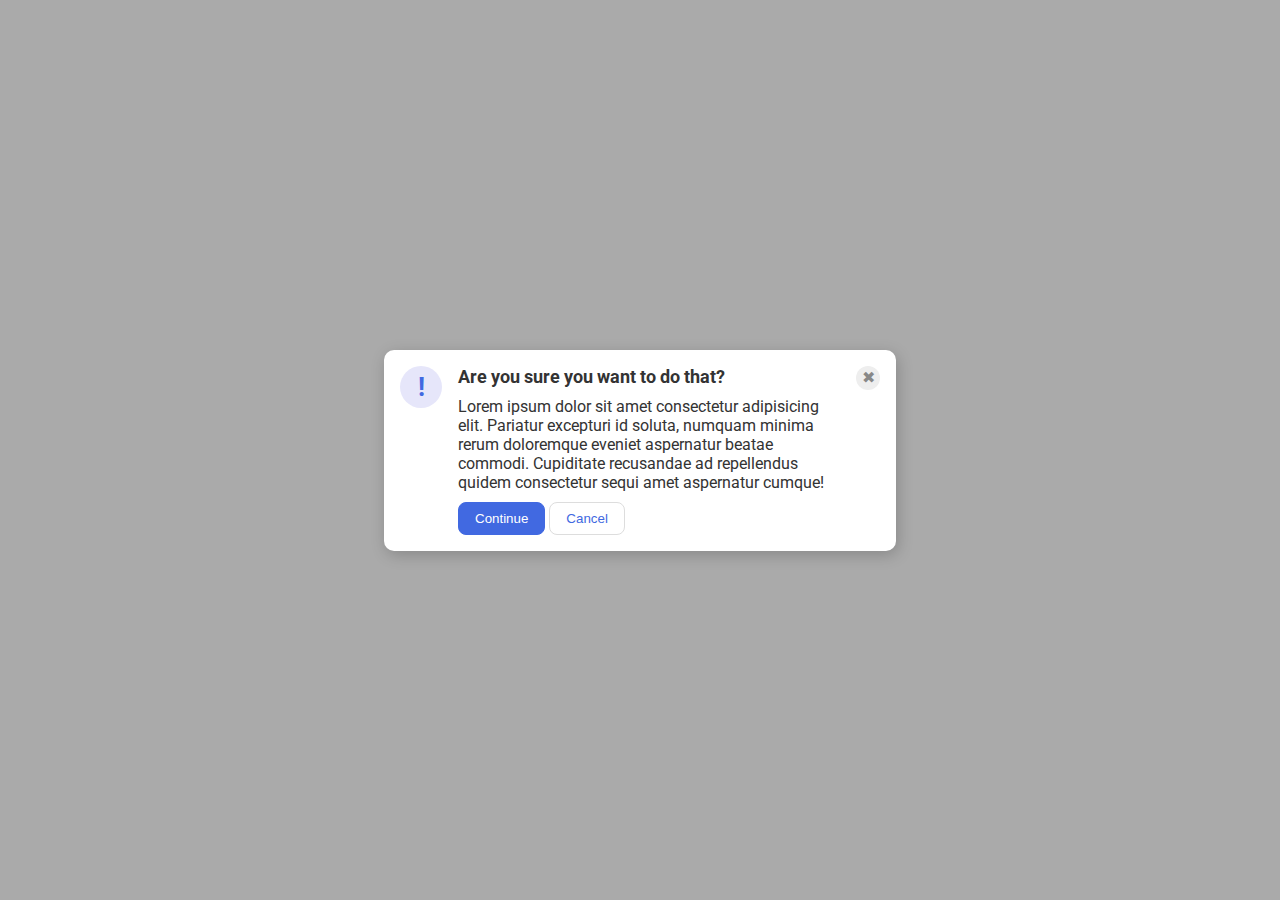
<file: flex/05-flex-modal/index.html>
<!DOCTYPE html>
<html lang="en">
  <head>
    <meta charset="UTF-8">
    <meta http-equiv="X-UA-Compatible" content="IE=edge">
    <meta name="viewport" content="width=device-width, initial-scale=1.0">
    <link rel="stylesheet" href="style.css">
    <title>Modal</title>
  </head>
  <body>
    <div class="modal">
        <div class="icon">!</div>
        <div class="middle">
          <div class="header">Are you sure you want to do that?</div>
          <div class="text">Lorem ipsum dolor sit amet consectetur adipisicing elit. Pariatur excepturi id soluta, numquam minima rerum doloremque eveniet aspernatur beatae commodi. Cupiditate recusandae ad repellendus quidem consectetur sequi amet aspernatur cumque!</div>
          <div>
          <button class="continue">Continue</button>
          <button class="cancel">Cancel</button>
          </div>
        </div>
        <div class="close-button">✖</div>
    </div>
  </body>
</html>
</file>
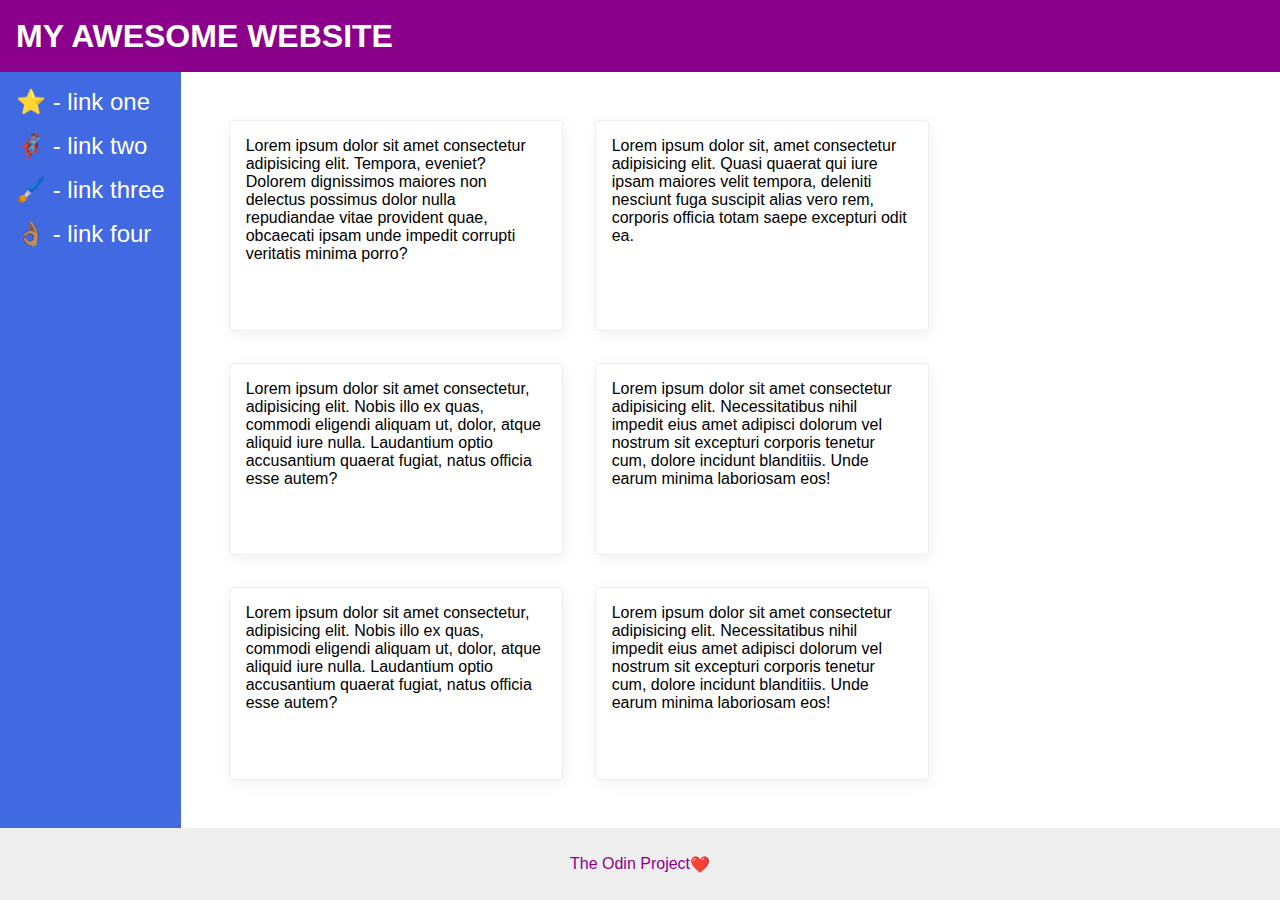
<file: flex/07-flex-layout-2/index.html>
<!DOCTYPE html>
<html lang="en">
  <head>
    <meta charset="UTF-8">
    <meta http-equiv="X-UA-Compatible" content="IE=edge">
    <meta name="viewport" content="width=device-width, initial-scale=1.0">
    <title>The Holy Grail</title>
    <link rel="stylesheet" href="style.css">
  </head>
  <body>
    <div class="header">
      MY AWESOME WEBSITE
    </div>
    <div class="main">
      <div class="sidebar">
        <ul>
          <li><a href="#"><span>⭐</span> - link one</a></li>
          <li><a href="#"><span>🦸🏽‍♂️</span> - link two</a></li>
          <li><a href="#"><span>🖌️</span> - link three</a></li>
          <li><a href="#"><span>👌🏽</span> - link four</a></li>
        </ul>
      </div>
      <div class="cards">
        <div class="card">Lorem ipsum dolor sit amet consectetur adipisicing elit. Tempora, eveniet? Dolorem dignissimos maiores non delectus possimus dolor nulla repudiandae vitae provident quae, obcaecati ipsam unde impedit corrupti veritatis minima porro?</div>
        <div class="card">Lorem ipsum dolor sit, amet consectetur adipisicing elit. Quasi quaerat qui iure ipsam maiores velit tempora, deleniti nesciunt fuga suscipit alias vero rem, corporis officia totam saepe excepturi odit ea.</div>
        <div class="card">Lorem ipsum dolor sit amet consectetur, adipisicing elit. Nobis illo ex quas, commodi eligendi aliquam ut, dolor, atque aliquid iure nulla. Laudantium optio accusantium quaerat fugiat, natus officia esse autem?</div>
        <div class="card">Lorem ipsum dolor sit amet consectetur adipisicing elit. Necessitatibus nihil impedit eius amet adipisci dolorum vel nostrum sit excepturi corporis tenetur cum, dolore incidunt blanditiis. Unde earum minima laboriosam eos!</div>
        <div class="card">Lorem ipsum dolor sit amet consectetur, adipisicing elit. Nobis illo ex quas, commodi eligendi aliquam ut, dolor, atque aliquid iure nulla. Laudantium optio accusantium quaerat fugiat, natus officia esse autem?</div>
        <div class="card">Lorem ipsum dolor sit amet consectetur adipisicing elit. Necessitatibus nihil impedit eius amet adipisci dolorum vel nostrum sit excepturi corporis tenetur cum, dolore incidunt blanditiis. Unde earum minima laboriosam eos!</div>  
      </div>
      
    </div>
    
    <div class="footer">
      The Odin Project <span>❤️</span>
    </div>
  </body>
</html>
</file>
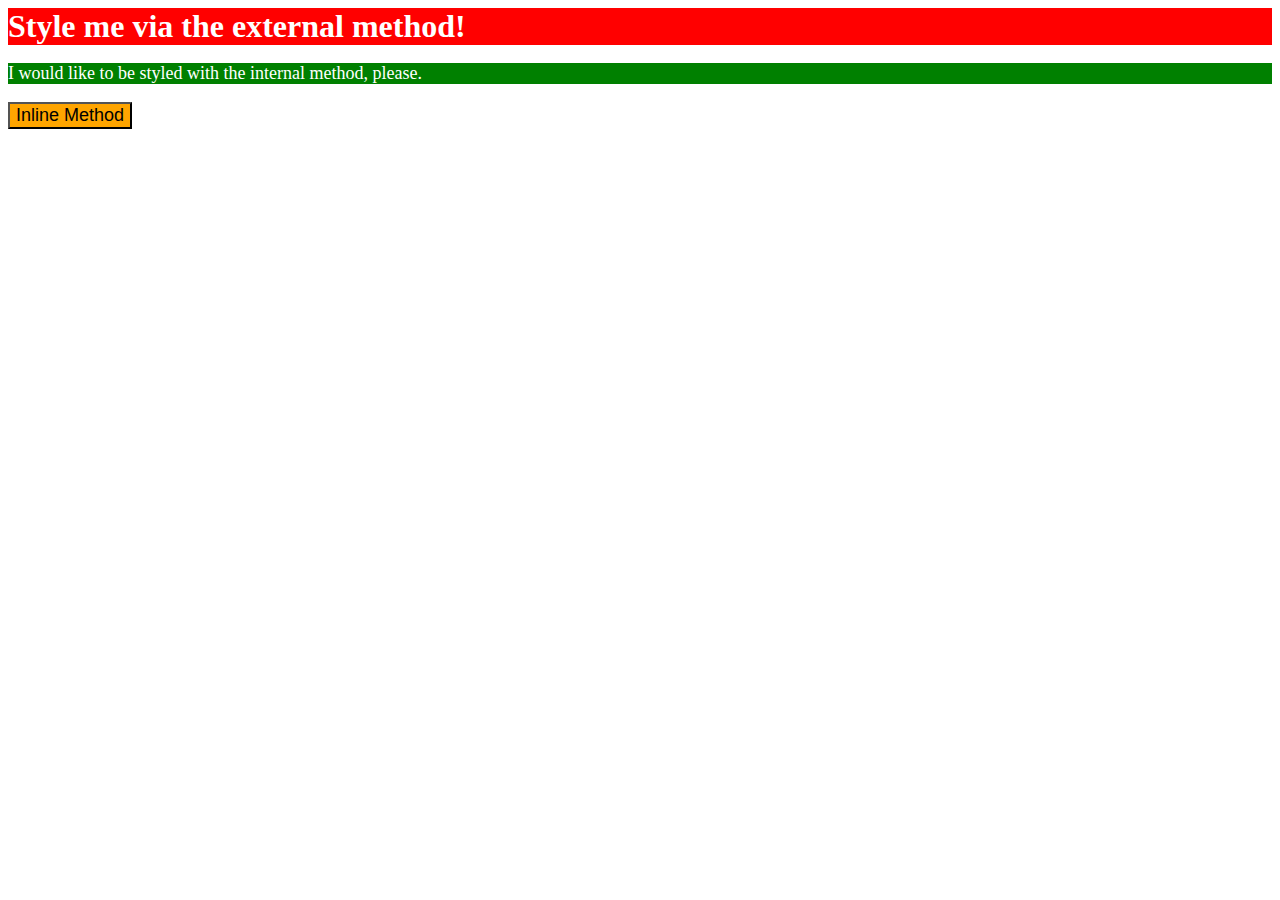
<file: foundations/01-css-methods/index.html>
<!DOCTYPE html>
<html lang="en">
  <head>
    <meta charset="UTF-8">
    <meta http-equiv="X-UA-Compatible" content="IE=edge">
    <meta name="viewport" content="width=device-width, initial-scale=1.0">
    <link rel="stylesheet" href="style.css">
    <style>
      p{
        background-color: green;
        color: white;
        font-size: 18px;
      }
    </style>
    <title>Methods for Adding CSS</title>
  </head>
  <body>
    <div>Style me via the external method!</div>
    <p>I would like to be styled with the internal method, please.</p>
    <button style="background-color: orange; font-size: 18px;">Inline Method</button>
  </body>
</html>
</file>
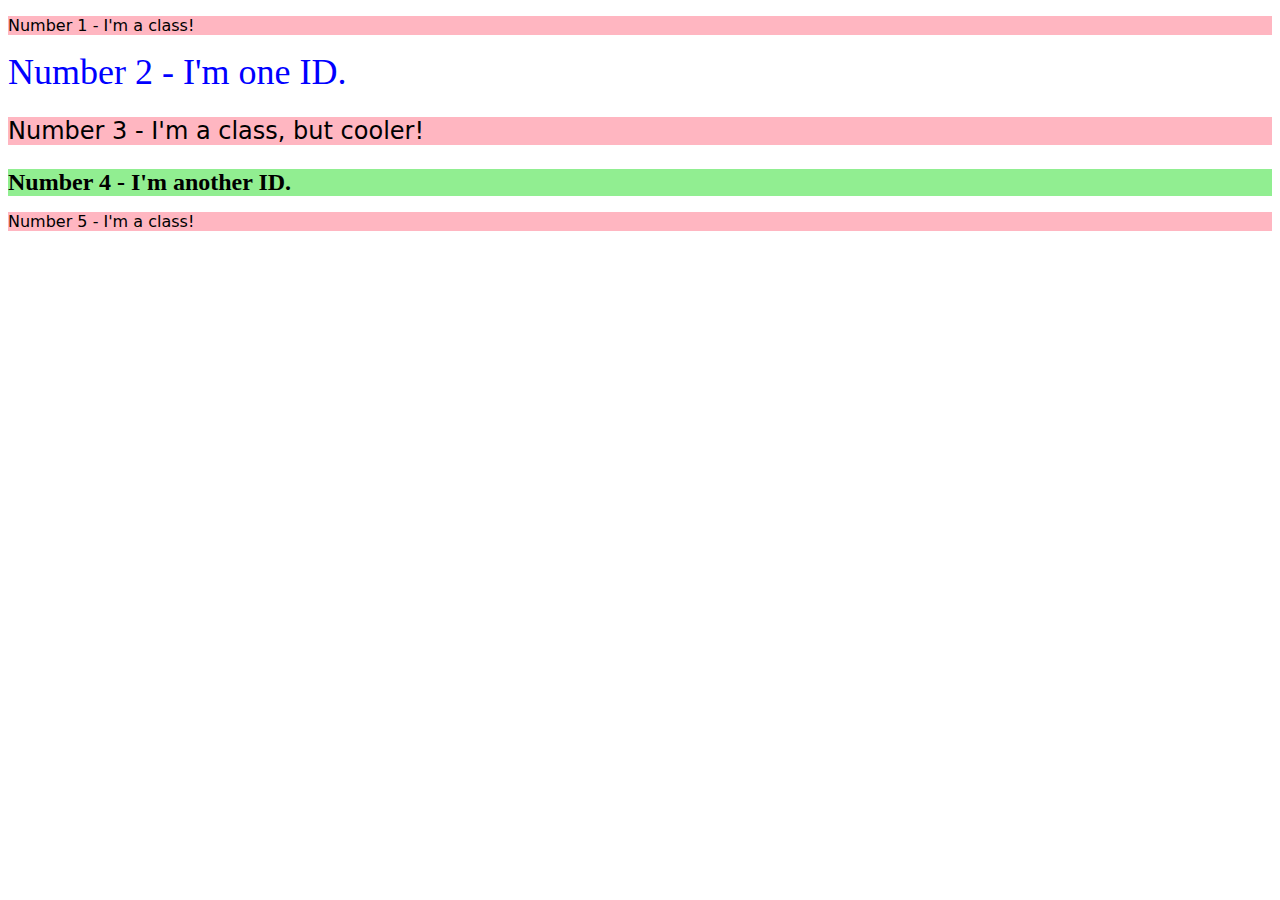
<file: foundations/02-class-id-selectors/index.html>
<!DOCTYPE html>
<html lang="en">
  <head>
    <meta charset="UTF-8">
    <meta http-equiv="X-UA-Compatible" content="IE=edge">
    <meta name="viewport" content="width=device-width, initial-scale=1.0">
    <title>Class and ID Selectors</title>
    <link rel="stylesheet" href="style.css">
  </head>
  <body>
    <p class="oddNumber">Number 1 - I'm a class!</p>
    <div id="first">Number 2 - I'm one ID.</div>
    <p class="oddNumber elsecond">Number 3 - I'm a class, but cooler!</p>
    <div id="second">Number 4 - I'm another ID.</div>
    <p class="oddNumber">Number 5 - I'm a class!</p>
  </body>
</html>
</file>
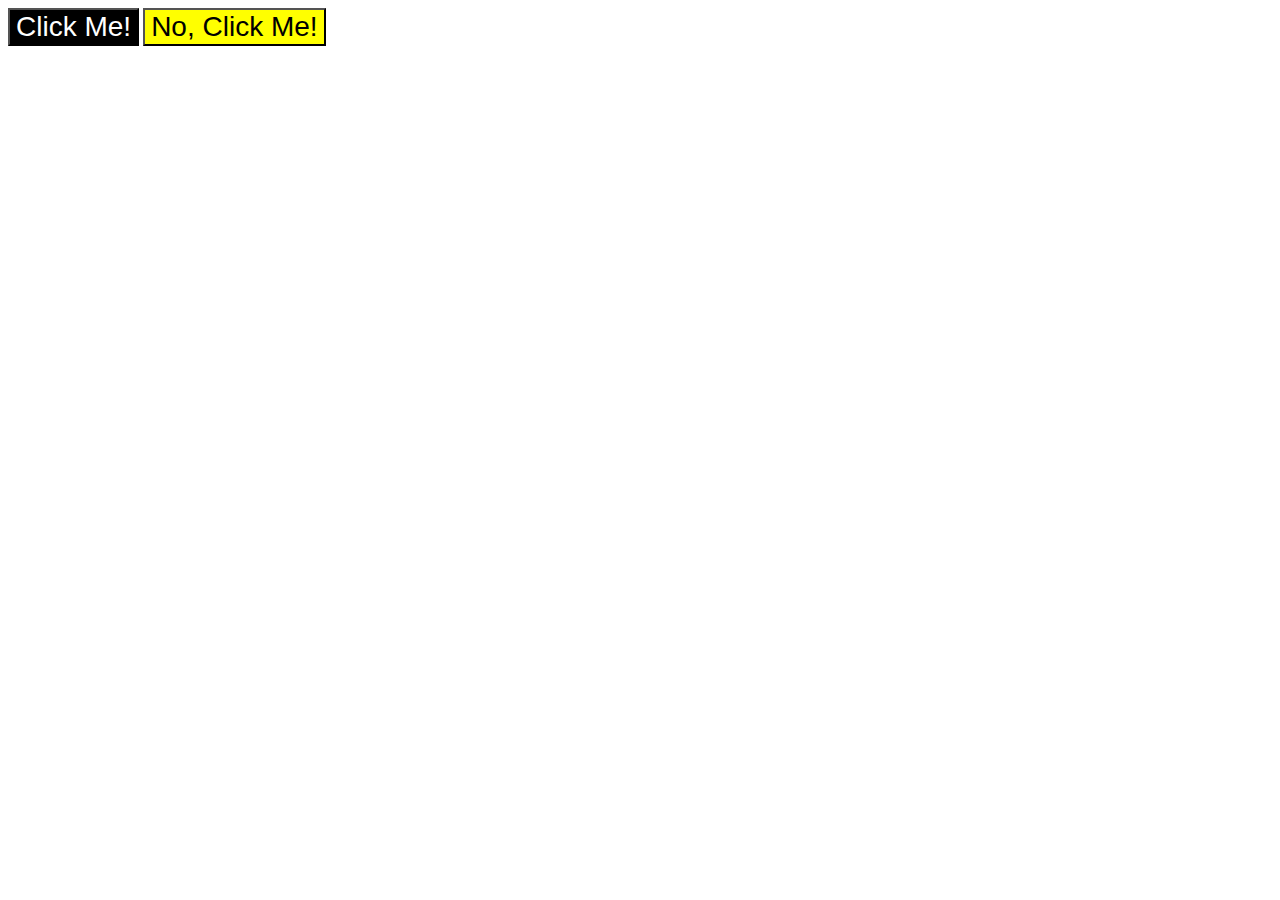
<file: foundations/03-grouping-selectors/index.html>
<!DOCTYPE html>
<html lang="en">
  <head>
    <meta charset="UTF-8">
    <meta http-equiv="X-UA-Compatible" content="IE=edge">
    <meta name="viewport" content="width=device-width, initial-scale=1.0">
    <title>Grouping Selectors</title>
    <link rel="stylesheet" href="style.css">
  </head>
  <body>
    <button class="click btn">Click Me!</button>
    <button class="noClick btn">No, Click Me!</button>
  </body>
</html>
</file>
<file: flex/05-flex-modal/style.css>
@import url('https://fonts.googleapis.com/css2?family=Roboto:wght@400;700&display=swap');

html, body {
  height: 100%;
  font-size: 16px;
}

body {
  font-family: Roboto, sans-serif;
  margin: 0;
  background: #aaa;
  color: #333;
  /* I'll give you this one for free lol */
  display: flex;
  align-items: center;
  justify-content: center;
}

.modal {
  background: white;
  width: 480px;
  border-radius: 10px;
  box-shadow: 2px 4px 16px rgba(0,0,0,.2);
  margin: 15px auto;
  padding: 16px;
  ont-weight: bold;
  display: flex;
  justify-content:space-between;
  gap: 16px;
}
.middle {
  flex: 1 2 0;
  display: flex;
  flex-direction: column;
  justify-content: flex-start;
  gap: 10px
}
.header {
  font-size: 18px;
  font-weight: bold;
}

.icon {
  color: royalblue;
  font-size: 26px;
  font-weight: 700;
  background: lavender;
  width: 42px;
  height: 42px;
  border-radius: 50%;
  display: flex;
  align-items: center;
  justify-content: center;
}

.close-button {
  background: #eee;
  border-radius: 50%;
  color: #888;
  font-weight: 400;
  font-size: 16px;
  height: 24px;
  width: 24px;
  display: flex;
  align-items: center;
  justify-content: center;
}

button {
  padding: 8px 16px;
  border-radius: 8px;
}

button.continue {
  background: royalblue;
  border: 1px solid royalblue;
  color: white;
}

button.cancel {
  background: white;
  border: 1px solid #ddd;
  color: royalblue;
}
</file>
<file: flex/07-flex-layout-2/style.css>
body {
  font-family: -apple-system, BlinkMacSystemFont, 'Segoe UI', Roboto, Oxygen, Ubuntu, Cantarell, 'Open Sans', 'Helvetica Neue', sans-serif;
  margin: 0;
  padding: 0;
  box-sizing: border-box;
  height: 100vh;
  display: flex;
  flex-direction: column;
  justify-content: space-between;
}

.header {
  height: 72px;
  background: darkmagenta;
  color: white;
  font-size: 32px;
  text-transform: capitalize;
  font-weight: 900;
  padding: 0 16px;
  display: flex;
  align-items: center;
}


.main {
  flex: 1;
  display: flex;

}

.sidebar {
  flex-shrink: 0;
  background: royalblue;
  padding: 16px;
  
}

.sidebar ul {
  list-style: none;
  margin: 0;
  padding: 0;
}
.sidebar ul a {
  text-decoration: none;
  color: white;
  font-size: 24px;
}
.sidebar ul li {
  margin-bottom: 16px;
}

.cards {
    padding: 32px;
  display: flex;
  flex-wrap: wrap;  
}
.card {
  border: 1px solid #eee;
  box-shadow: 2px 4px 16px rgba(0,0,0,.06);
  border-radius: 4px;
  width: 300px;
  margin: 16px;
  padding: 16px;
  
  
}

.footer {
  height: 72px;
  background: #eee;
  color: darkmagenta;
  display: flex;
  align-items: center;
  justify-content: center;
}
.footer span {
  color: red;
}
</file>
<file: foundations/01-css-methods/style.css>
div{
    background-color: red;
    color: white;
    font-size: 32px;
    font-weight: bold;
}
</file>
<file: foundations/02-class-id-selectors/style.css>
.oddNumber {
    background-color: rgb(255, 182, 193);
    font-family: 'Verdana', 'DejaVu Sans', sans-serif;
}
#first {
    color: #0000ff;
    font-size: 36px;
}
#second {
background-color: hsl(120, 73%, 75%);
font-size: 24px;
font-weight: bold;
}

.elsecond {
 font-size: 24px;
}
</file>
<file: foundations/03-grouping-selectors/style.css>
.btn {
    font-size: 28px;
    font-family: 'Helvetica', 'Times New Roman', sans-serif;
}
.click {
    background-color: black;
    color: white;
}
.noClick {
    background-color: yellow;
}
</file>
